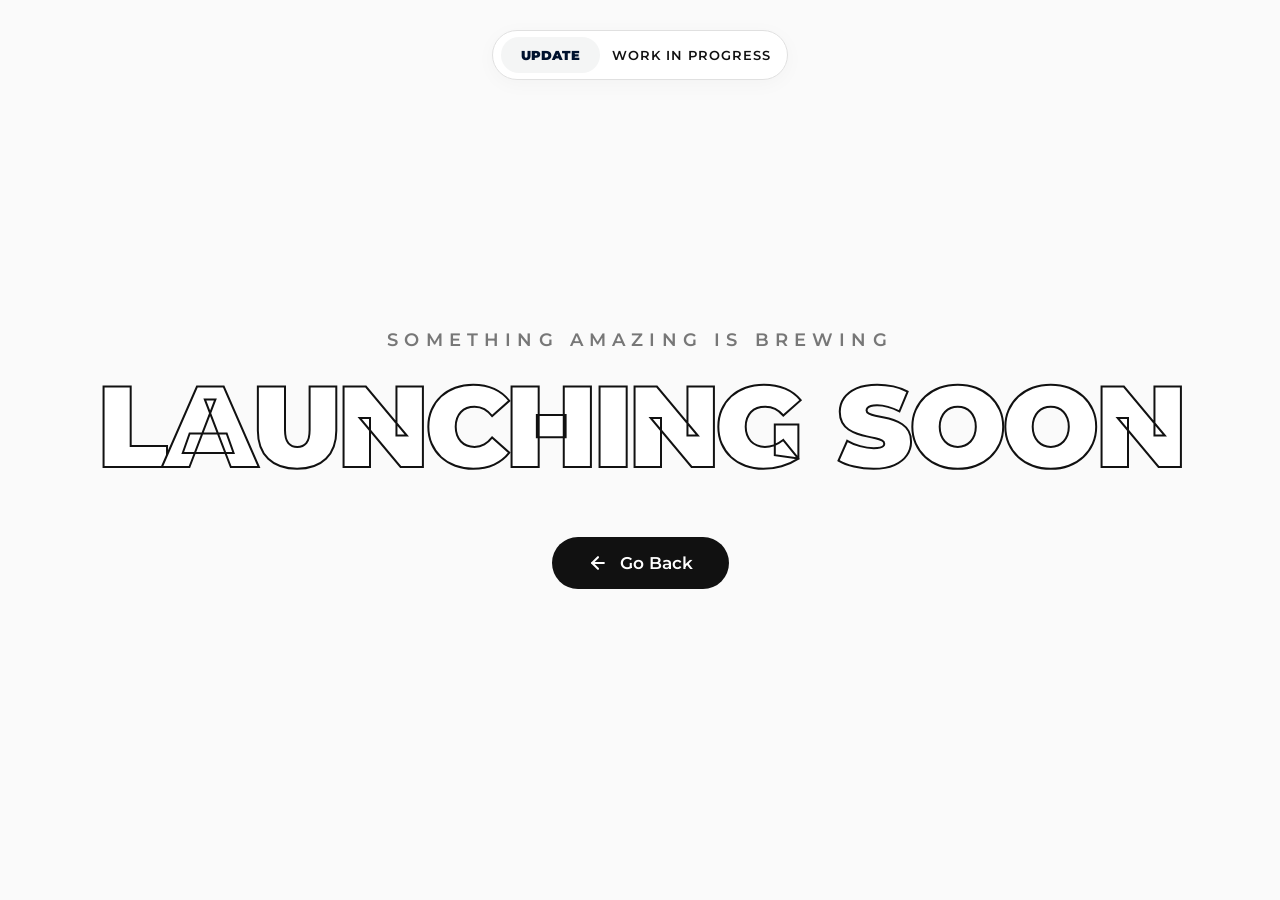
<file: BOOTSTRAP PROJECT/coming_soon.html>
<!DOCTYPE html>
<html lang="en">

<head>
    <meta charset="UTF-8">
    <meta name="viewport" content="width=device-width, initial-scale=1.0">
    <title>Launching Soon</title>
    <link rel="icon" type="image/png" href="img/logo.png">
    <link rel="preconnect" href="https://fonts.googleapis.com">
    <link rel="preconnect" href="https://fonts.gstatic.com" crossorigin>
    <link href="https://fonts.googleapis.com/css2?family=Montserrat:wght@400;600;700;900&display=swap" rel="stylesheet">

    <style>
        body {
            font-family: 'Montserrat', sans-serif;
            background-color: #fafafa;
            overflow-x: hidden;
            margin: 0;
            padding: 0;
        }

        .main-nav-container {
            position: fixed;
            top: 20px;
            left: 50%;
            transform: translateX(-50%);
            z-index: 100;
            width: max-content;
            max-width: 90vw;
            opacity: 1;
            animation: slideDown 0.8s cubic-bezier(0.77, 0, 0.175, 1) forwards;
        }

        @keyframes slideDown {
            from {
                top: -100px;
                opacity: 0;
            }

            to {
                top: 30px;
                opacity: 1;
            }
        }

        .pill-nav {
            background: #ffffff;
            border: 1px solid #e0e0e0;
            border-radius: 50px;
            padding: 6px 16px 6px 8px;
            display: inline-flex;
            align-items: center;
            gap: 12px;
            box-shadow: 0 4px 20px rgba(0, 0, 0, 0.03);
        }

        .brand-badge {
            background-color: #f4f5f5;
            color: #00122e;
            font-weight: 900;
            font-size: 13px;
            padding: 10px 20px;
            border-radius: 30px;
            text-transform: uppercase;
            white-space: nowrap;
        }

        .status-text {
            font-size: 13px;
            font-weight: 600;
            color: #111;
            text-transform: uppercase;
            letter-spacing: 1px;
        }

        .hero-section {
            position: relative;
            height: 100vh;
            width: 100%;
            display: flex;
            justify-content: center;
            align-items: center;
            overflow: hidden;
            background-color: #fafafa;
        }

        .hero-content {
            display: flex;
            flex-direction: column;
            align-items: center;
            z-index: 2;
            width: 100%;
            padding: 0 15px;
        }

        .hero-subtitle {
            font-size: clamp(0.75rem, 1.8vw, 1.1rem);
            font-weight: 600;
            letter-spacing: 0.35em;
            text-transform: uppercase;
            color: #777;
            margin-bottom: 2vh;
            text-align: center;
            opacity: 0;
            transform: translateY(20px);
            animation: fadeUp 0.8s ease 0.3s forwards;
        }

        .hero-text-container {
            font-size: clamp(2.2rem, 9vw, 9.5rem);
            font-weight: 900;
            text-transform: uppercase;
            line-height: 1;
            letter-spacing: -0.04em;
            white-space: nowrap;
            margin: 0;
            display: flex;
            justify-content: center;
            flex-wrap: wrap;
            gap: 0 3vw;
        }

        .word-group {
            display: inline-flex;
        }

        .hero-char {
            position: relative;
            display: inline-block;
            color: #ffffff;
            -webkit-text-stroke: 2px #111;
            opacity: 0;
            transform: translateY(80px);
            animation: popIn 0.9s cubic-bezier(0.23, 1, 0.32, 1) forwards;
        }

        .hero-char::after {
            content: attr(data-char);
            position: absolute;
            left: 0;
            top: 0;
            right: 0;
            bottom: 0;
            color: #111;
            -webkit-text-stroke: 2px #ffffff;
            -webkit-mask-image: url("data:image/svg+xml,%3Csvg xmlns='http://www.w3.org/2000/svg' viewBox='0 0 200 2000' preserveAspectRatio='none'%3E%3Cpath d='M0,40 C50,-10 50,90 100,40 C150,-10 150,90 200,40 L200,2000 L0,2000 Z' fill='black' fill-opacity='0.4'/%3E%3C/svg%3E"), url("data:image/svg+xml,%3Csvg xmlns='http://www.w3.org/2000/svg' viewBox='0 0 200 2000' preserveAspectRatio='none'%3E%3Cpath d='M0,50 C40,20 60,80 100,50 C140,20 160,80 200,50 L200,2000 L0,2000 Z' fill='black'/%3E%3C/svg%3E");
            mask-image: url("data:image/svg+xml,%3Csvg xmlns='http://www.w3.org/2000/svg' viewBox='0 0 200 2000' preserveAspectRatio='none'%3E%3Cpath d='M0,40 C50,-10 50,90 100,40 C150,-10 150,90 200,40 L200,2000 L0,2000 Z' fill='black' fill-opacity='0.4'/%3E%3C/svg%3E"), url("data:image/svg+xml,%3Csvg xmlns='http://www.w3.org/2000/svg' viewBox='0 0 200 2000' preserveAspectRatio='none'%3E%3Cpath d='M0,50 C40,20 60,80 100,50 C140,20 160,80 200,50 L200,2000 L0,2000 Z' fill='black'/%3E%3C/svg%3E");
            -webkit-mask-size: 300px 2000px, 200px 2000px;
            mask-size: 300px 2000px, 200px 2000px;
            -webkit-mask-repeat: repeat-x, repeat-x;
            mask-repeat: repeat-x, repeat-x;
            -webkit-mask-position: 0px calc(1.3em - 0.15em), 0px 1.3em;
            mask-position: 0px calc(1.3em - 0.15em), 0px 1.3em;
        }

        @keyframes popIn {
            to {
                opacity: 1;
                transform: translateY(0);
            }
        }

        @keyframes fadeUp {
            to {
                opacity: 1;
                transform: translateY(0);
            }
        }

        .get-in-touch-btn {
            margin-top: 6vh;
            padding: 16px 36px;
            background: #111;
            color: #fff;
            border-radius: 50px;
            font-size: 1.05rem;
            font-weight: 600;
            text-decoration: none;
            display: inline-flex;
            justify-content: center;
            align-items: center;
            gap: 12px;
            opacity: 0;
            transform: translateY(30px);
            animation: fadeUp 0.8s ease 1.2s forwards;
            transition: background 0.3s, transform 0.3s, box-shadow 0.3s;
            cursor: pointer;
            border: none;
        }

        .arrow-icon {
            width: 20px;
            height: 20px;
            transition: transform 0.3s cubic-bezier(0.175, 0.885, 0.32, 1.275);
        }

        .get-in-touch-btn:hover,
        .get-in-touch-btn:active {
            background: #333;
            color: #fff;
            transform: translateY(-4px) !important;
            box-shadow: 0 12px 24px rgba(0, 0, 0, 0.15);
        }

        .get-in-touch-btn:hover .arrow-icon {
            transform: translateX(-5px);
        }


        @media (max-width: 768px) {
            .hero-char {
                -webkit-text-stroke: 1.5px #111;
            }

            .hero-char::after {
                -webkit-text-stroke: 1.5px #fff;
            }

            .hero-text-container {
                gap: 0 4vw;
            }

            .get-in-touch-btn {
                margin-top: 5vh;
                padding: 14px 28px;
                font-size: 0.95rem;
                gap: 10px;
            }

            .arrow-icon {
                width: 18px;
                height: 18px;
            }
        }

        @media (max-width: 480px) {
            .hero-char {
                -webkit-text-stroke: 1px #111;
            }

            .hero-char::after {
                -webkit-text-stroke: 1px #fff;
            }

            .pill-nav {
                padding: 5px 12px 5px 6px;
            }

            .brand-badge {
                font-size: 11px;
                padding: 10px 16px;
            }

            .status-text {
                font-size: 11px;
            }

            .get-in-touch-btn {
                margin-top: 4vh;
                padding: 12px 24px;
                font-size: 0.9rem;
                gap: 8px;
            }

            .arrow-icon {
                width: 16px;
                height: 16px;
            }
        }
    </style>
</head>

<body>

    <nav class="main-nav-container">
        <div class="pill-nav">
            <div class="brand-badge">Update</div>
            <span class="status-text">Work in Progress</span>
        </div>
    </nav>

    <main class="hero-section">
        <div class="hero-content">

            <p class="hero-subtitle">Something amazing is brewing</p>

            <h1 class="hero-text-container">
          
                <div class="word-group">
                    <span class="hero-char" style="animation-delay: 0.40s;" data-char="L">L</span>
                    <span class="hero-char" style="animation-delay: 0.45s;" data-char="A">A</span>
                    <span class="hero-char" style="animation-delay: 0.50s;" data-char="U">U</span>
                    <span class="hero-char" style="animation-delay: 0.55s;" data-char="N">N</span>
                    <span class="hero-char" style="animation-delay: 0.60s;" data-char="C">C</span>
                    <span class="hero-char" style="animation-delay: 0.65s;" data-char="H">H</span>
                    <span class="hero-char" style="animation-delay: 0.70s;" data-char="I">I</span>
                    <span class="hero-char" style="animation-delay: 0.75s;" data-char="N">N</span>
                    <span class="hero-char" style="animation-delay: 0.80s;" data-char="G">G</span>
                </div>

                <div class="word-group">
                    <span class="hero-char" style="animation-delay: 0.85s;" data-char="S">S</span>
                    <span class="hero-char" style="animation-delay: 0.90s;" data-char="O">O</span>
                    <span class="hero-char" style="animation-delay: 0.95s;" data-char="O">O</span>
                    <span class="hero-char" style="animation-delay: 1.00s;" data-char="N">N</span>
                </div>
            </h1>

            <a href="index.html#sketchInteractiveArea" class="get-in-touch-btn">
                <svg class="arrow-icon" viewBox="0 0 24 24" fill="none" stroke="currentColor" stroke-width="2.5"
                    stroke-linecap="round" stroke-linejoin="round">
                    <line x1="19" y1="12" x2="5" y2="12"></line>
                    <polyline points="12 19 5 12 12 5"></polyline>
                </svg>
                Go Back
            </a>

        </div>
    </main>

</body>

</html>
</file>
